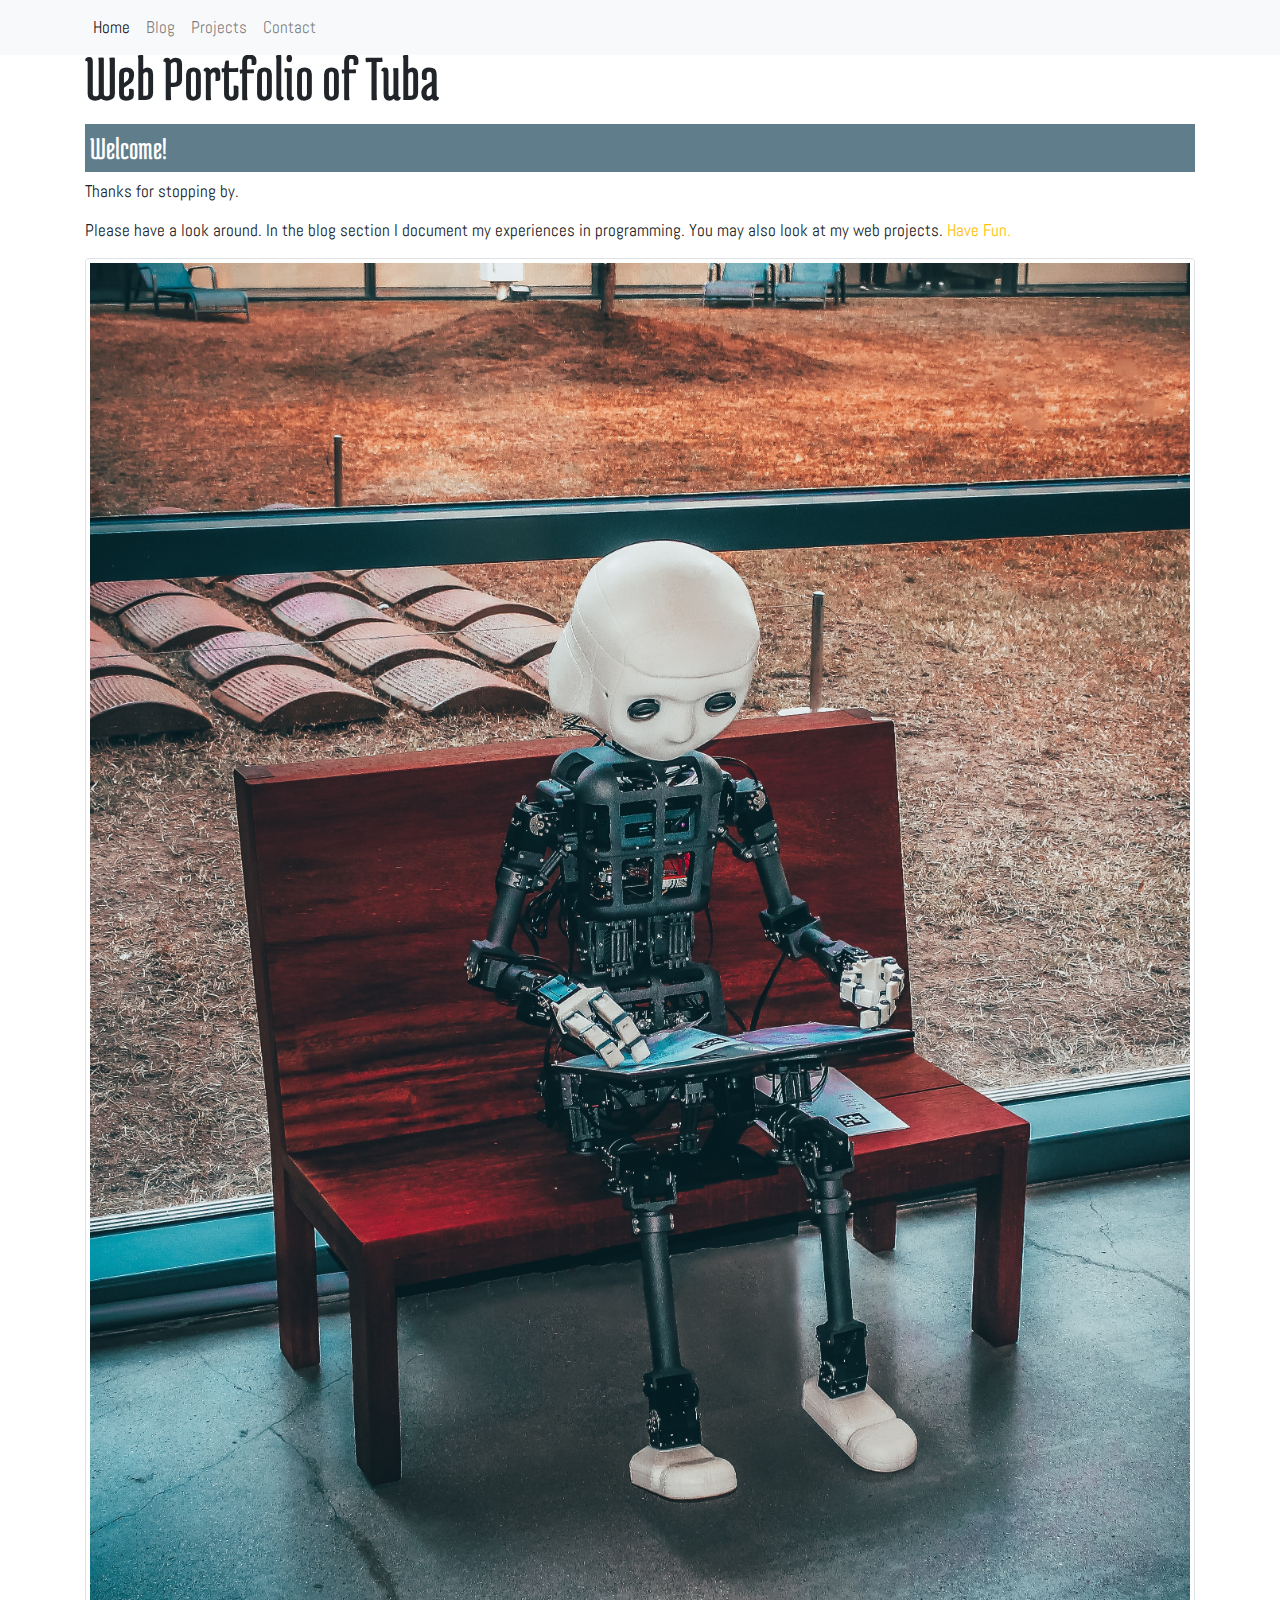
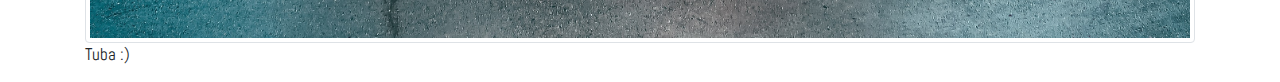
<file: index.html>
<!DOCTYPE html>
<html>
    <head>
       <meta charset="utf-8">
       <meta name="viewport" content="width = device-width, initial-scale=1">
       <link rel="stylesheet" href="https://stackpath.bootstrapcdn.com/bootstrap/4.1.3/css/bootstrap.min.css">
       <link rel="preconnect" href="https://fonts.googleapis.com">
        <link rel="preconnect" href="https://fonts.gstatic.com" crossorigin>
        <link href="https://fonts.googleapis.com/css2?family=Abel&family=Medula+One&display=swap" rel="stylesheet"> 
       
       <link rel="stylesheet" href="/main.css">
       <title>Web Portfolio of Tuba</title> 
    </head>
    <body>
        <nav class="navbar navbar-expand-lg navbar-light bg-light">
            <div class="container">
                <button class="navbar-toggler" type="button"  data-toggle="collapse" data-target="#navbarMenu">
                    <span class="navbar-toggler-icon"></span>
                </button>
                <div class="collapse navbar-collapse" id="navbarMenu">
                    <ul class="navbar-nav">
                        <li><a class="nav-link active" href="/">Home</a></li>
                        <li><a class="nav-link" href="/blog">Blog</a></li>
                        <li><a class="nav-link" href="/projects">Projects</a></li>
                        <li><a class="nav-link" href="/contact">Contact</a></li>
                    </ul>

                </div>

            </div>

        </nav>
        
        <div class="container">
            <h1 class="title">Web Portfolio of Tuba</h1> <!--text-center-->
            <h2>Welcome!</h2>
            <p>Thanks for stopping by.</p>
            <p>Please have a look around. In the blog section I document my experiences in programming. 
            You may also look at my web projects. <span class="text-warning font">Have Fun.</span> </p>
            <img src="robot.jpg" alt="Robot" class="img-fluid mx-auto d-block img-thumbnail" >
            <p> Tuba :)</p>


        </div>

        <script src="https://code.jquery.com/jquery-3.3.1.slim.min.js"></script>
        <script src="https://cdnjs.cloudflare.com/ajax/libs/popper.js/1.14.3/umd/popper.min.js"></script>
        <script src="https://stackpath.bootstrapcdn.com/bootstrap/4.1.3/js/bootstrap.min.js"></script>

        <!-- JavaScript Bundle with Popper -->
        <!--<script src="https://cdn.jsdelivr.net/npm/bootstrap@5.2.0-beta1/dist/js/bootstrap.bundle.min.js" integrity="sha384-pprn3073KE6tl6bjs2QrFaJGz5/SUsLqktiwsUTF55Jfv3qYSDhgCecCxMW52nD2" crossorigin="anonymous"></script>-->

    </body>   
</html>
</file>
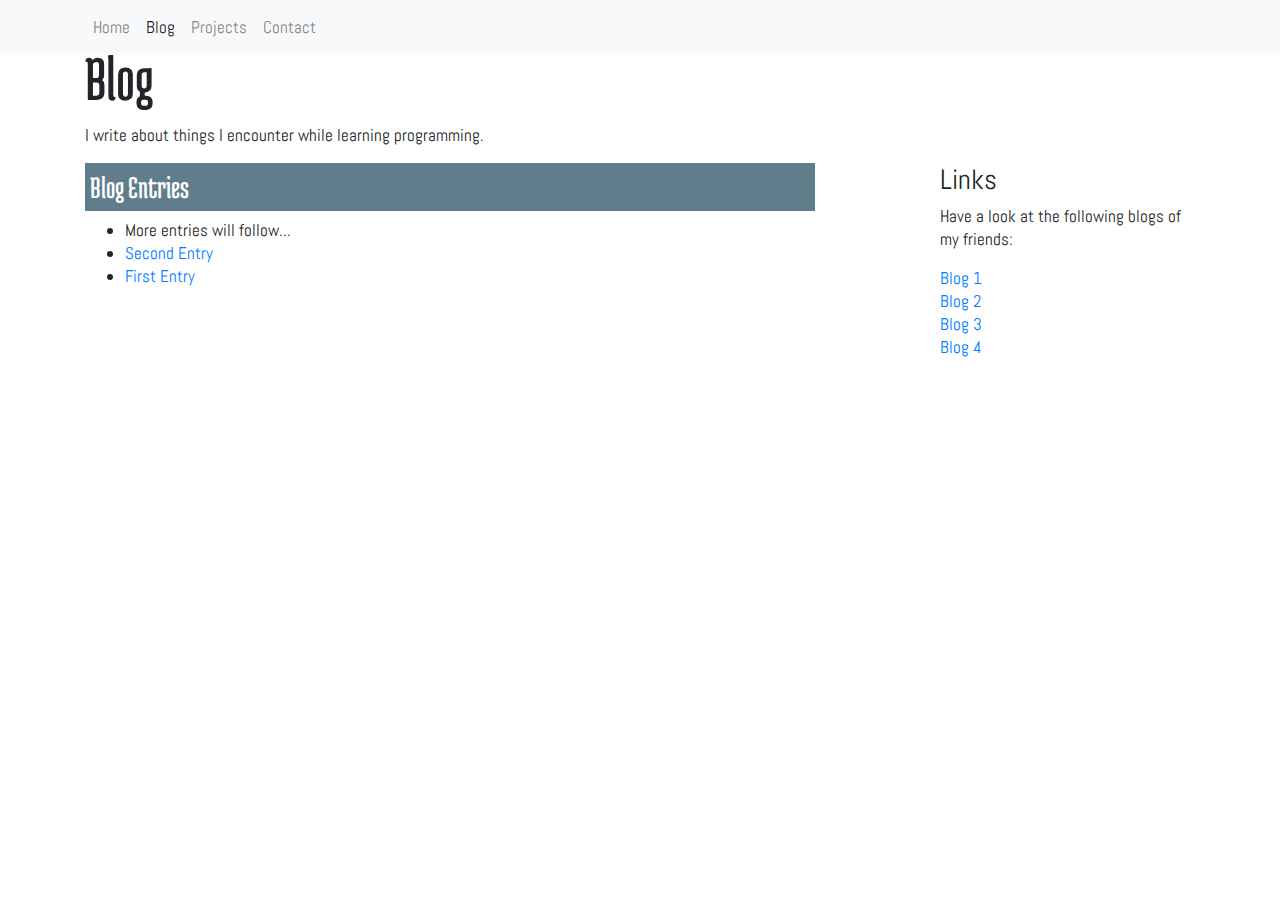
<file: blog/index.html>
<!DOCTYPE html>
<html>
    <head>
       <meta charset="utf-8">
       <meta name="viewport" content="width = device-width, initial-scale=1">
       <link rel="preconnect" href="https://fonts.googleapis.com">
        <link rel="preconnect" href="https://fonts.gstatic.com" crossorigin>
        <link href="https://fonts.googleapis.com/css2?family=Abel&family=Medula+One&display=swap" rel="stylesheet"> 
       <link rel="stylesheet" href="https://stackpath.bootstrapcdn.com/bootstrap/4.1.3/css/bootstrap.min.css">
       <link rel="stylesheet" href="/main.css">
       <title>Blog - Web Portfolio of Tuba</title> 
    </head>
    <body>
        <nav class="navbar navbar-expand-lg navbar-light bg-light">

            <div class="container">
                <button class="navbar-toggler" type="button"  data-toggle="collapse" data-target="#navbarMenu">
                    <span class="navbar-toggler-icon"></span>
                </button>
                <div class="collapse navbar-collapse" id="navbarMenu">
                    <ul class="navbar-nav">
                        <li><a class="nav-link" href="/">Home</a></li>
                        <li><a class="nav-link active" href="/blog">Blog</a></li>
                        <li><a class="nav-link" href="/projects">Projects</a></li>
                        <li><a class="nav-link" href="/contact">Contact</a></li>
                    </ul>

                </div>

            </div>

        </nav>

        <div class="container">
            <h1 class="title">Blog</h1>
            <p>I write about things I encounter while learning programming.</p>

            <div class="row">
                <div class="col-sm-8">
                    <h2>Blog Entries</h2>
                    <!--Here will be a list of all blog entries.-->
                    <ul>
                        <li>More entries will follow...</li>
                        <li><a href="second-entry/">Second Entry</a></li>
                        <li><a href="first_entry">First Entry</a></li>
                    </ul>
                </div>

                <div class="col-sm-3 offset-sm-1">
                    <h3> Links</h3>
                    <p>
                        Have a look at the following blogs of my friends:
                    </p>
                    <ul class="list-unstyled">
                        <li><a href="#">Blog 1</a></li>
                        <li><a href="#">Blog 2</a></li>
                        <li><a href="#">Blog 3</a></li>
                        <li><a href="#">Blog 4</a></li>

                    </ul>

                </div>

            </div>
            

        </div>
        
        <script src="https://code.jquery.com/jquery-3.3.1.slim.min.js"></script>
        <script src="https://cdnjs.cloudflare.com/ajax/libs/popper.js/1.14.3/umd/popper.min.js"></script>
        <script src="https://stackpath.bootstrapcdn.com/bootstrap/4.1.3/js/bootstrap.min.js"></script>
    </body>   
</html>
</file>
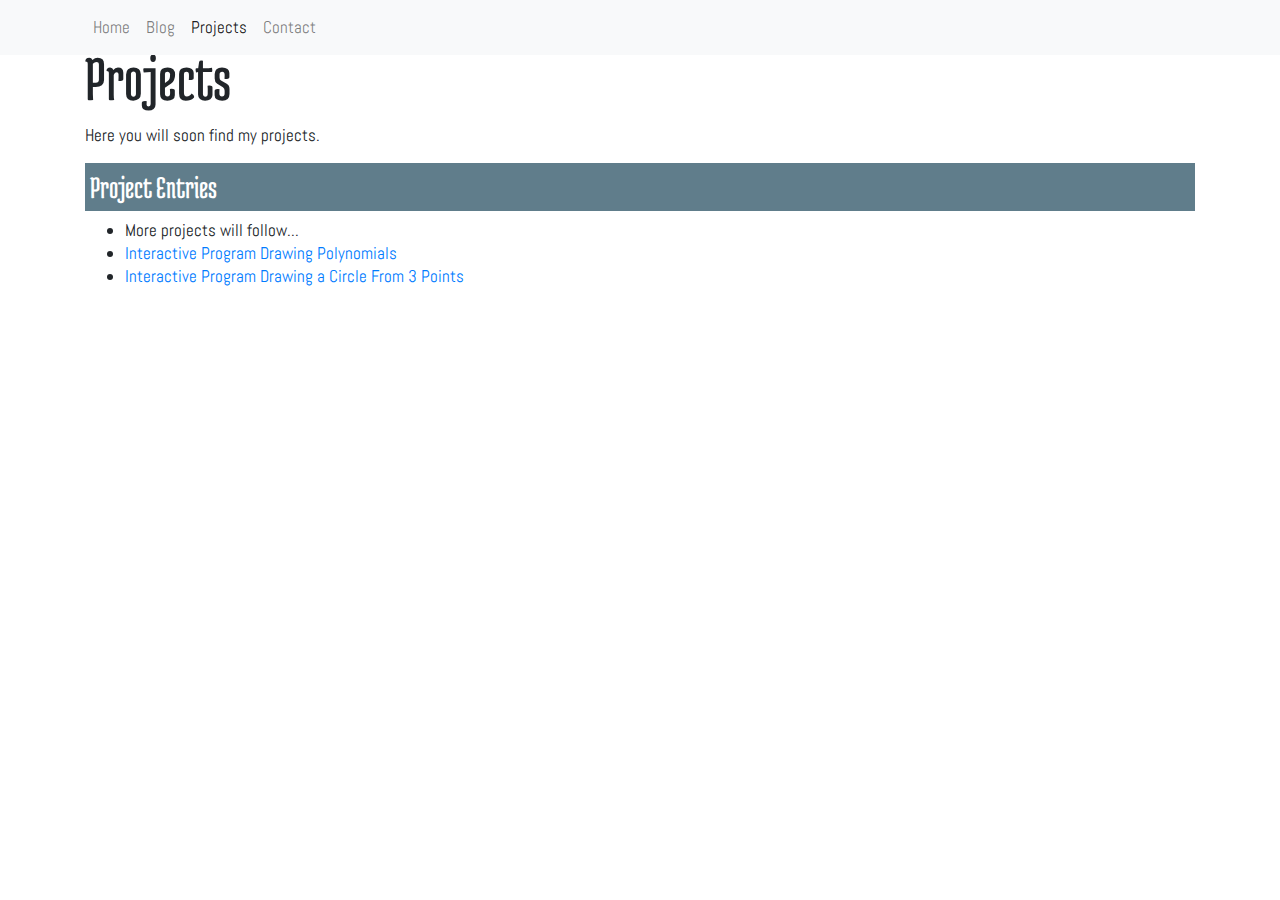
<file: projects/index.html>
<!DOCTYPE html>
<html>
    <head>
       <meta charset="utf-8">
       <meta name="viewport" content="width = device-width, initial-scale=1">
       <link rel="stylesheet" href="https://stackpath.bootstrapcdn.com/bootstrap/4.1.3/css/bootstrap.min.css">
       <link rel="preconnect" href="https://fonts.googleapis.com">
        <link rel="preconnect" href="https://fonts.gstatic.com" crossorigin>
        <link href="https://fonts.googleapis.com/css2?family=Abel&family=Medula+One&display=swap" rel="stylesheet"> 
       <link rel="stylesheet" href="/main.css">
       <title>Projects - Web Portfolio of Tuba</title> 
    </head>
    <body>
        <nav class="navbar navbar-expand-lg navbar-light bg-light">
            <div class="container">
                <button class="navbar-toggler" type="button"  data-toggle="collapse" data-target="#navbarMenu">
                    <span class="navbar-toggler-icon"></span>
                </button>
                <div class="collapse navbar-collapse" id="navbarMenu">
                    <ul class="navbar-nav">
                        <li><a class="nav-link" href="/">Home</a></li>
                        <li><a class="nav-link" href="/blog">Blog</a></li>
                        <li><a class="nav-link active" href="/projects">Projects</a></li>
                        <li><a class="nav-link" href="/contact">Contact</a></li>
                    </ul>

                </div>

            </div>

        </nav>
        <div class="container">
            <h1 class="title">Projects</h1>
            <p>Here you will soon find my projects.</p>
            <h2>Project Entries</h2>
            <ul>
                <li>More projects will follow...</li>
                <li><a href="second_project">Interactive Program Drawing Polynomials </a></li>
                <li><a href="first_project">Interactive Program Drawing a Circle From 3 Points</a></li>
            </ul>
        </div>
        
        
        <script src="https://code.jquery.com/jquery-3.3.1.slim.min.js"></script>
        <script src="https://cdnjs.cloudflare.com/ajax/libs/popper.js/1.14.3/umd/popper.min.js"></script>
        <script src="https://stackpath.bootstrapcdn.com/bootstrap/4.1.3/js/bootstrap.min.js"></script>
    </body>   
</html>
</file>
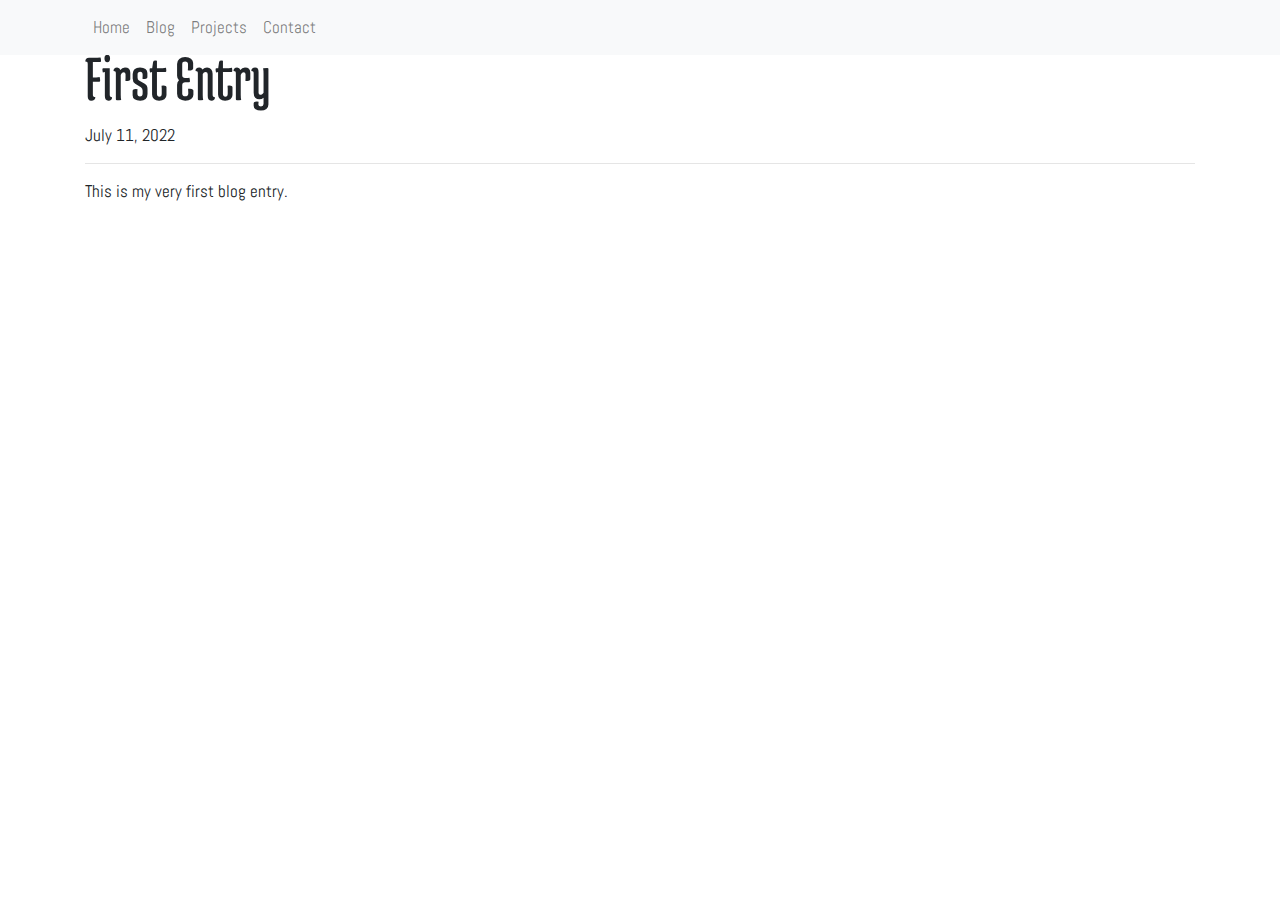
<file: blog/first_entry/index.html>
<!DOCTYPE html>
<html>
    <head>
       <meta charset="utf-8">
       <meta name="viewport" content="width = device-width, initial-scale=1">
       <link rel="preconnect" href="https://fonts.googleapis.com">
        <link rel="preconnect" href="https://fonts.gstatic.com" crossorigin>
        <link href="https://fonts.googleapis.com/css2?family=Abel&family=Medula+One&display=swap" rel="stylesheet"> 
       <link rel="stylesheet" href="https://stackpath.bootstrapcdn.com/bootstrap/4.1.3/css/bootstrap.min.css">
       <link rel="stylesheet" href="/main.css">
       <title>First Entry - Web Portfolio of Tuba</title> 
    </head>
    <body>
        <nav class="navbar navbar-expand-lg navbar-light bg-light">
            <div class="container">
                <button class="navbar-toggler" type="button"  data-toggle="collapse" data-target="#navbarMenu">
                    <span class="navbar-toggler-icon"></span>
                </button>
                <div class="collapse navbar-collapse" id="navbarMenu">
                    <ul class="navbar-nav">
                        <li><a class="nav-link" href="/">Home</a></li>
                        <li><a class="nav-link" href="/blog">Blog</a></li>
                        <li><a class="nav-link" href="/projects">Projects</a></li>
                        <li><a class="nav-link" href="/contact">Contact</a></li>
                    </ul>

                </div>

            </div>

        </nav>
        <div class="container">
            <h1 class="title">First Entry</h1>
            <p>July 11, 2022</p>
            <hr>
            <p>This is my very first blog entry.</p>
        </div>
        
        <script src="https://code.jquery.com/jquery-3.3.1.slim.min.js"></script>
        <script src="https://cdnjs.cloudflare.com/ajax/libs/popper.js/1.14.3/umd/popper.min.js"></script>
        <script src="https://stackpath.bootstrapcdn.com/bootstrap/4.1.3/js/bootstrap.min.js"></script>
    </body>   
</html>
</file>
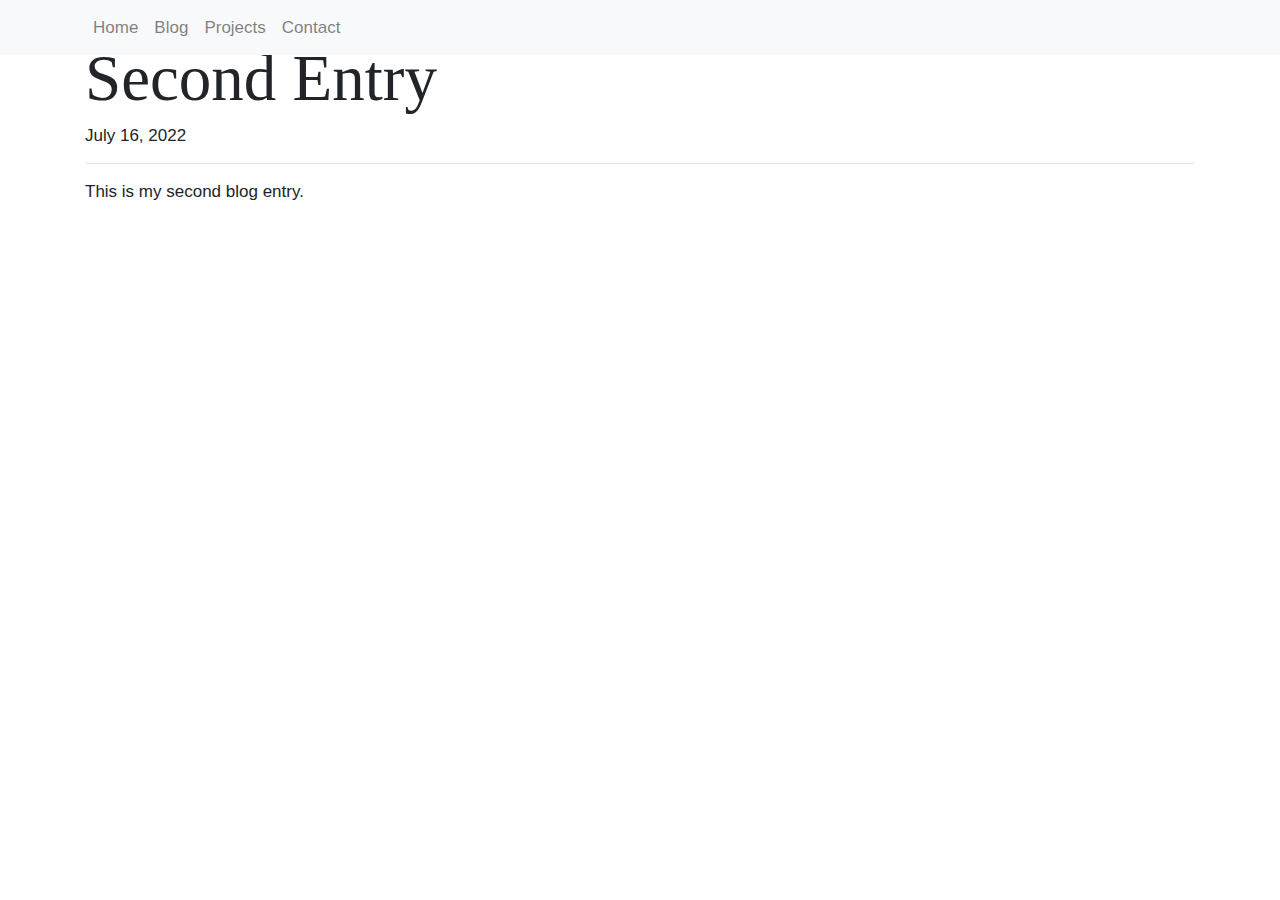
<file: blog/second-entry/index.html>
<!DOCTYPE html>
<html>
    <head>
       <meta charset="utf-8">
       <meta name="viewport" content="width = device-width, initial-scale=1">
       <link rel="stylesheet" href="https://stackpath.bootstrapcdn.com/bootstrap/4.1.3/css/bootstrap.min.css">
       <link rel="stylesheet" href="/main.css">
       <title>Second Entry - Web Portfolio of Tuba</title> 
    </head>
    <body>
        <nav class="navbar navbar-expand-lg navbar-light bg-light">
            <div class="container">
                <button class="navbar-toggler" type="button"  data-toggle="collapse" data-target="#navbarMenu">
                    <span class="navbar-toggler-icon"></span>
                </button>
                <div class="collapse navbar-collapse" id="navbarMenu">
                    <ul class="navbar-nav">
                        <li><a class="nav-link" href="/">Home</a></li>
                        <li><a class="nav-link" href="/blog">Blog</a></li>
                        <li><a class="nav-link" href="/projects">Projects</a></li>
                        <li><a class="nav-link" href="/contact">Contact</a></li>
                    </ul>

                </div>

            </div>

        </nav>
        <div class="container">
            <h1 class="title">Second Entry</h1>
            <p>July 16, 2022</p>
            <hr>
            <p>This is my second blog entry.</p>
        </div>
    
        
        <script src="https://code.jquery.com/jquery-3.3.1.slim.min.js"></script>
        <script src="https://cdnjs.cloudflare.com/ajax/libs/popper.js/1.14.3/umd/popper.min.js"></script>
        <script src="https://stackpath.bootstrapcdn.com/bootstrap/4.1.3/js/bootstrap.min.js"></script>
    </body>   
</html>
</file>
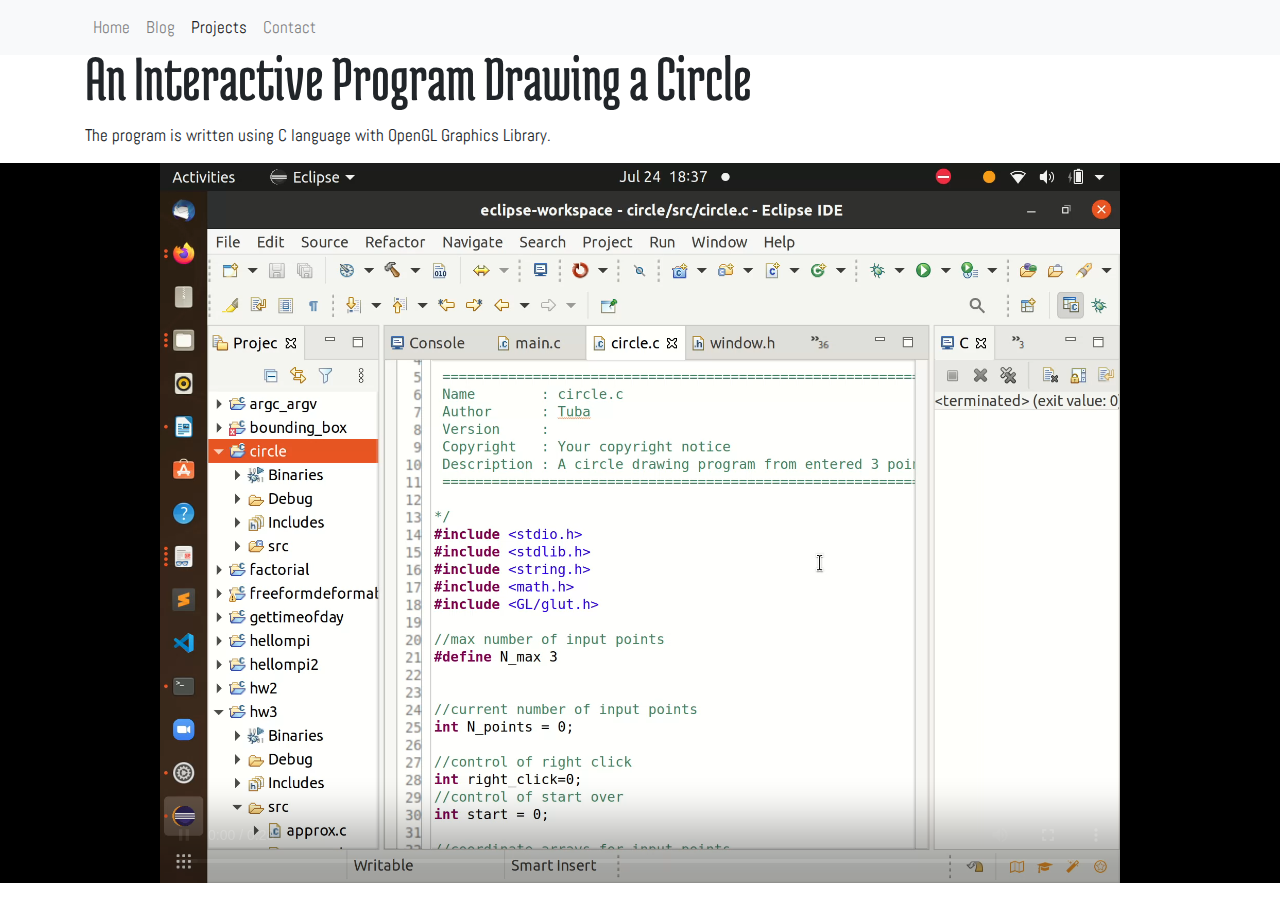
<file: projects/first_project/index.html>
<!DOCTYPE html>
<html>
    <head>
       <meta charset="utf-8">
       <meta name="viewport" content="width = device-width, initial-scale=1">
       <link rel="preconnect" href="https://fonts.googleapis.com">
        <link rel="preconnect" href="https://fonts.gstatic.com" crossorigin>
        <link href="https://fonts.googleapis.com/css2?family=Abel&family=Medula+One&display=swap" rel="stylesheet"> 
       <link rel="stylesheet" href="https://stackpath.bootstrapcdn.com/bootstrap/4.1.3/css/bootstrap.min.css">
       <link rel="stylesheet" href="/main.css">
       <title>Circle</title> 
    </head>
    <body>
        <nav class="navbar navbar-expand-lg navbar-light bg-light">
            <div class="container">
                <button class="navbar-toggler" type="button"  data-toggle="collapse" data-target="#navbarMenu">
                    <span class="navbar-toggler-icon"></span>
                </button>
                <div class="collapse navbar-collapse" id="navbarMenu">
                    <ul class="navbar-nav">
                        <li><a class="nav-link" href="/">Home</a></li>
                        <li><a class="nav-link" href="/blog">Blog</a></li>
                        <li><a class="nav-link active" href="/projects">Projects</a></li>
                        <li><a class="nav-link" href="/contact">Contact</a></li>
                    </ul>

                </div>

            </div>

        </nav>
        <div class="container">
            <h1 class="title">An Interactive Program Drawing a Circle</h1>
            <p>The program is written using C language with OpenGL Graphics Library.</p>
        </div>
        <div class="embed-responsive embed-responsive-16by9">
            <iframe class="embed-responsive-item" src="circle.webm" allowfullscreen></iframe>
        </div>
        
        <script src="https://code.jquery.com/jquery-3.3.1.slim.min.js"></script>
        <script src="https://cdnjs.cloudflare.com/ajax/libs/popper.js/1.14.3/umd/popper.min.js"></script>
        <script src="https://stackpath.bootstrapcdn.com/bootstrap/4.1.3/js/bootstrap.min.js"></script>
    </body>   
</html>
</file>
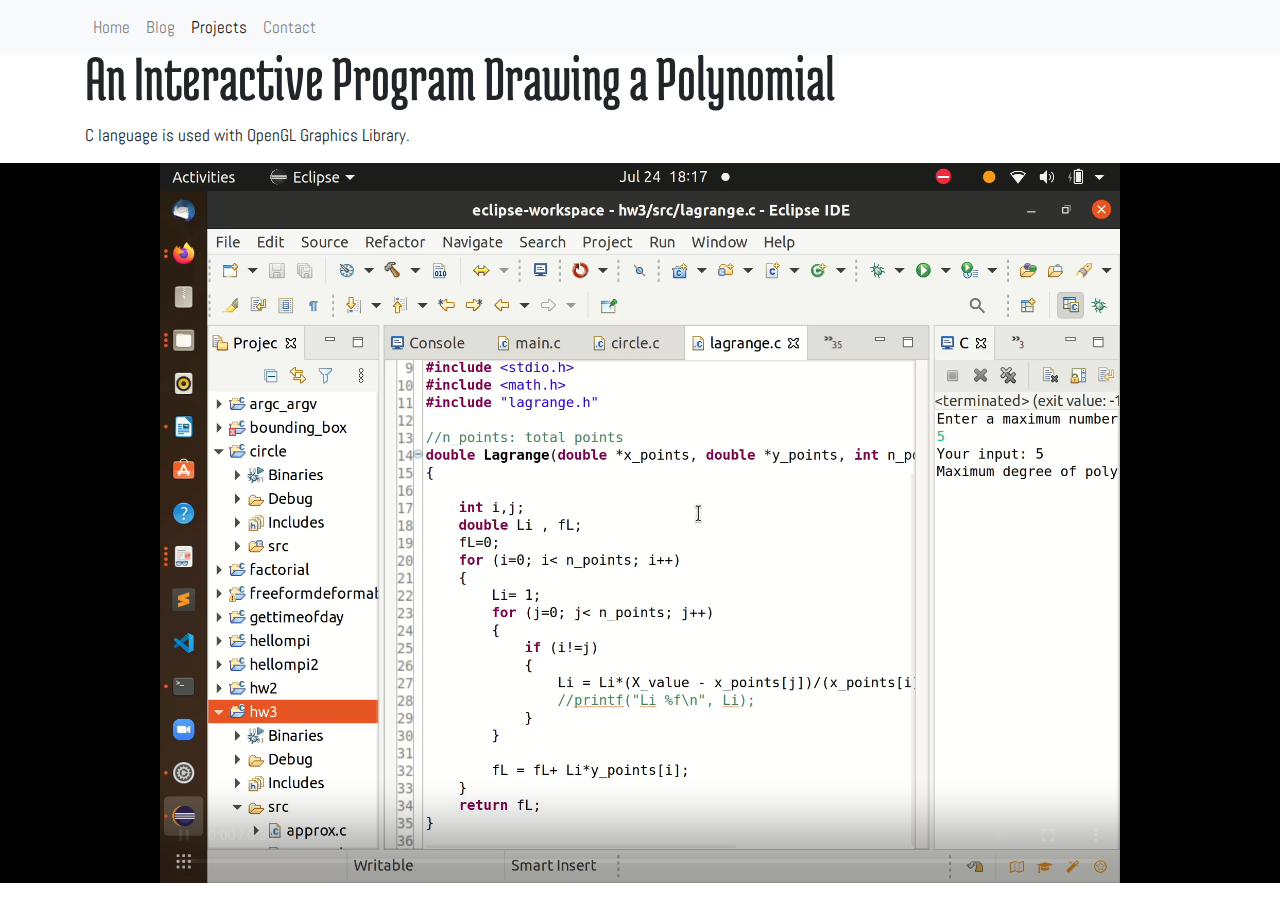
<file: projects/second_project/index.html>
<!DOCTYPE html>
<html>
    <head>
       <meta charset="utf-8">
       <meta name="viewport" content="width = device-width, initial-scale=1">
       <link rel="preconnect" href="https://fonts.googleapis.com">
        <link rel="preconnect" href="https://fonts.gstatic.com" crossorigin>
        <link href="https://fonts.googleapis.com/css2?family=Abel&family=Medula+One&display=swap" rel="stylesheet"> 
       <link rel="stylesheet" href="https://stackpath.bootstrapcdn.com/bootstrap/4.1.3/css/bootstrap.min.css">
       <link rel="stylesheet" href="/main.css">
       <title>Polynomial</title> 
    </head>
    <body>
        <nav class="navbar navbar-expand-lg navbar-light bg-light">
            <div class="container">
                <button class="navbar-toggler" type="button"  data-toggle="collapse" data-target="#navbarMenu">
                    <span class="navbar-toggler-icon"></span>
                </button>
                <div class="collapse navbar-collapse" id="navbarMenu">
                    <ul class="navbar-nav">
                        <li><a class="nav-link" href="/">Home</a></li>
                        <li><a class="nav-link" href="/blog">Blog</a></li>
                        <li><a class="nav-link active" href="/projects">Projects</a></li>
                        <li><a class="nav-link" href="/contact">Contact</a></li>
                    </ul>

                </div>

            </div>

        </nav>
        <div class="container">
            <h1 class="title">An Interactive Program Drawing a Polynomial </h1>
            <p>C language is used with OpenGL Graphics Library. </p>
        </div>
        <div class="embed-responsive embed-responsive-16by9">
            <iframe class="embed-responsive-item" src="lagrange.webm" allowfullscreen></iframe>
        </div>
        
        <script src="https://code.jquery.com/jquery-3.3.1.slim.min.js"></script>
        <script src="https://cdnjs.cloudflare.com/ajax/libs/popper.js/1.14.3/umd/popper.min.js"></script>
        <script src="https://stackpath.bootstrapcdn.com/bootstrap/4.1.3/js/bootstrap.min.js"></script>
    </body>   
</html>
</file>
<file: main.css>
h1{
    font-family: 'Medula One', cursive;
    font-weight: normal;
    line-height: 46px;
    font-size: 65px;
    margin: 0 0 23px 0;
}

h2 {
    background-color: #607d8b;
    color: #ffffff;
    font-size: 40 px;
    padding: 5px;
    font-family: 'Medula One', cursive;
}

/* p { 
    font-size: 16px;
    width: 60%;
}
*/

title {
    
    
    font-size: 65px;
}

body {
    font-family: 'Abel', sans-serif;
    font-size: 17px;
    line-height: 23px;
}

.font{
    font-family: 'Abel', sans-serif;
    font-size: 17px;
    line-height: 23px;
}
</file>
